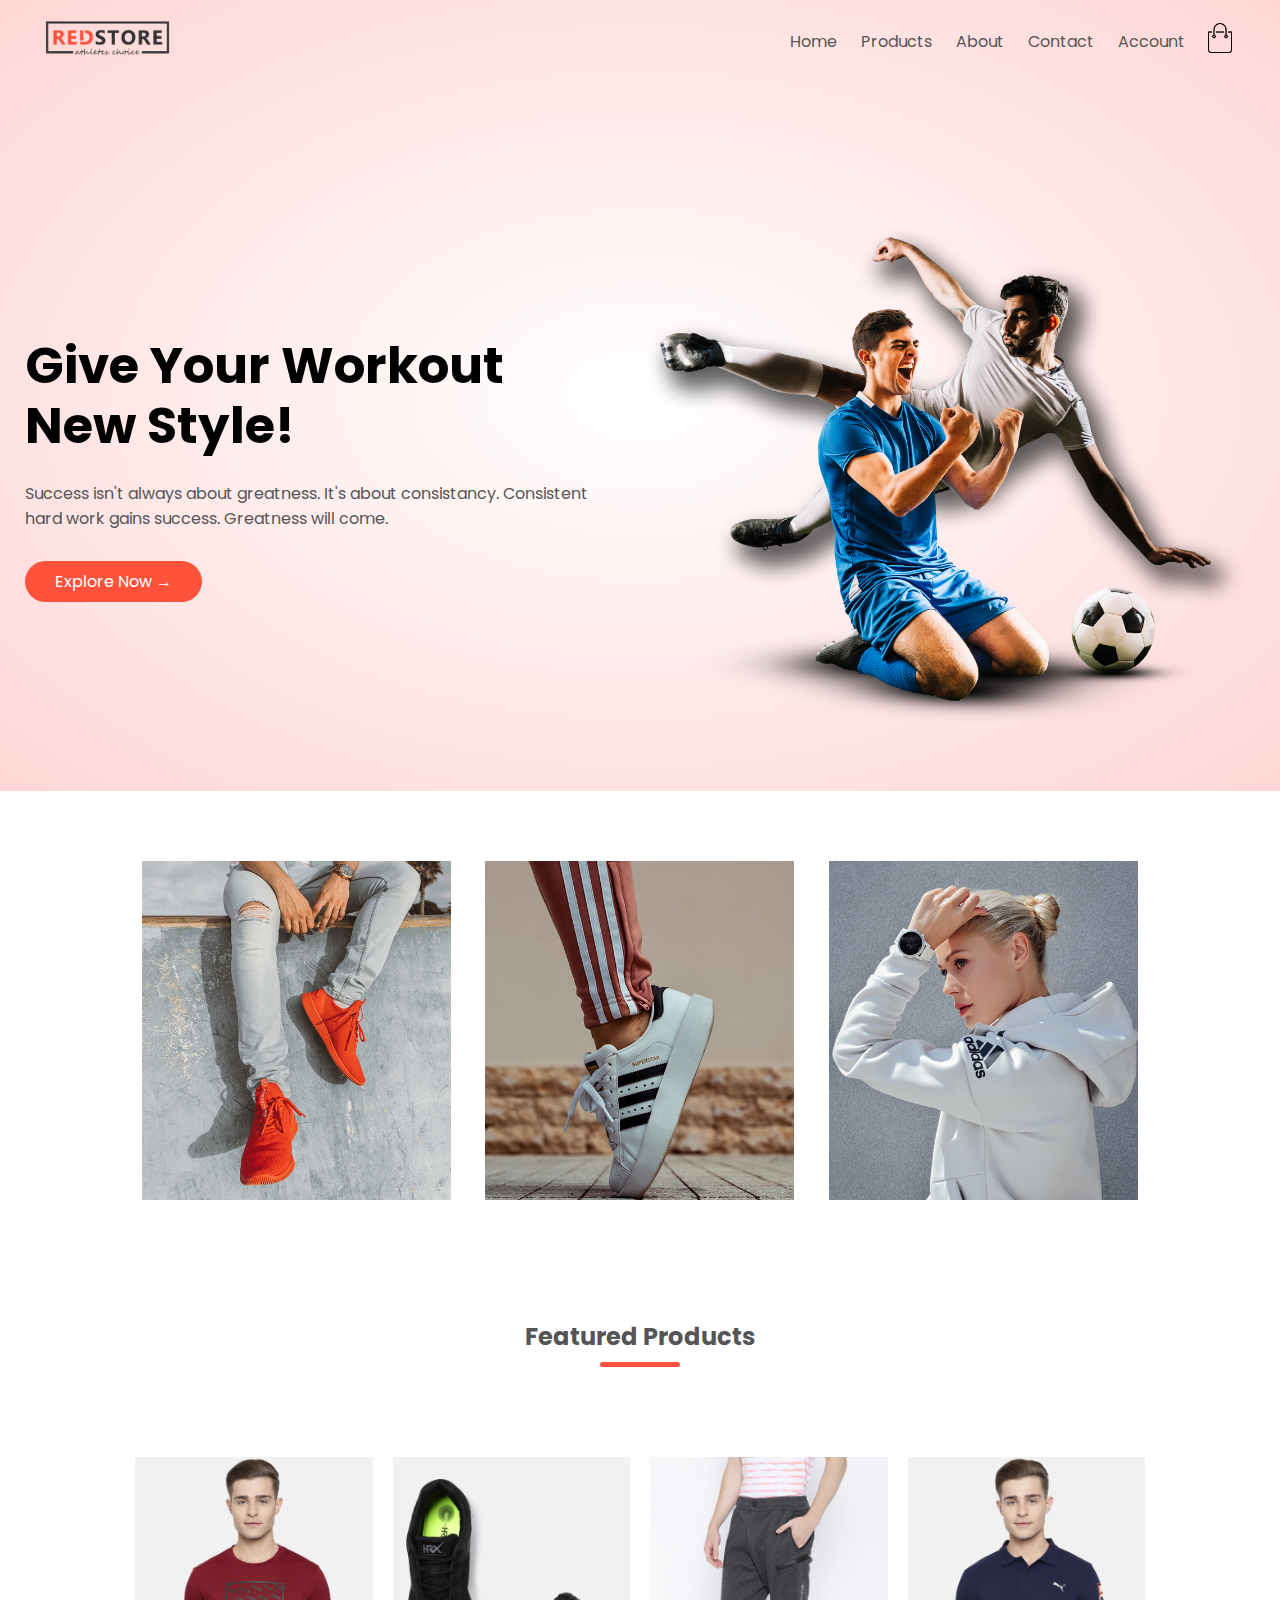
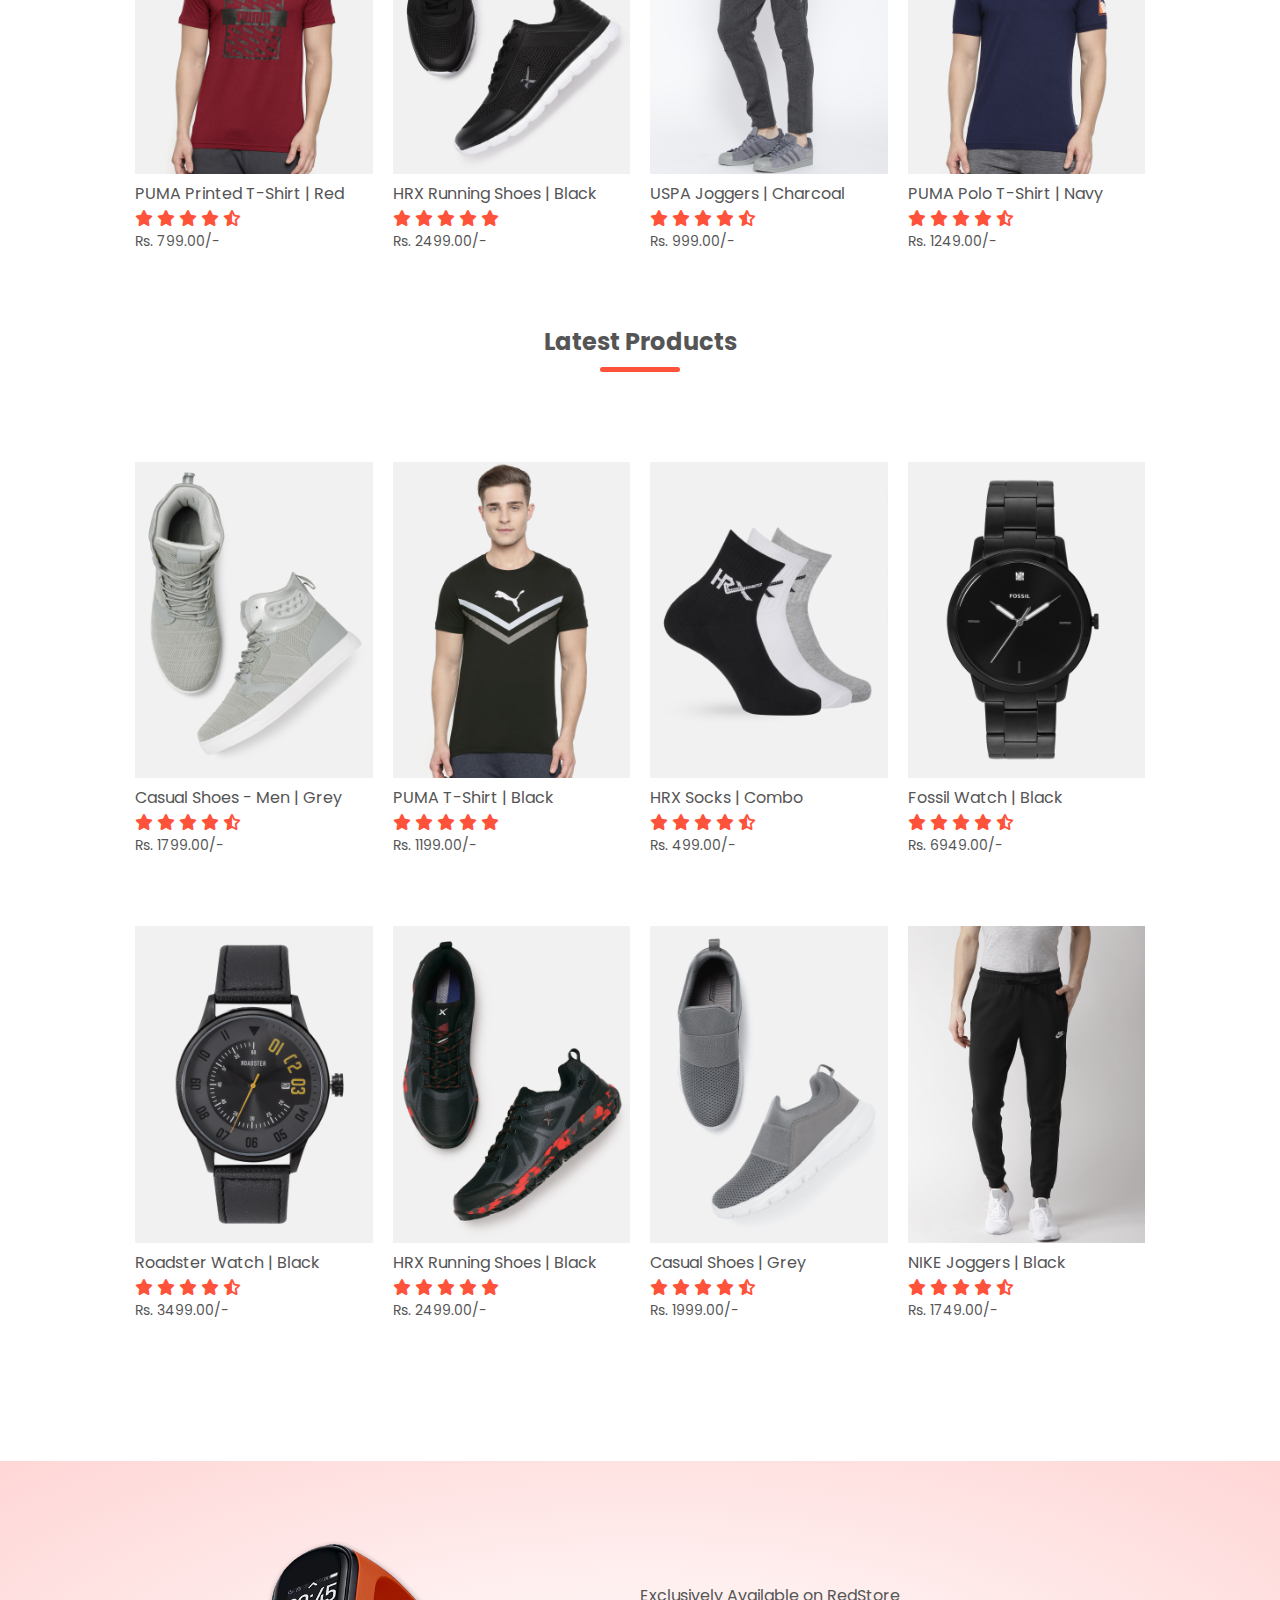
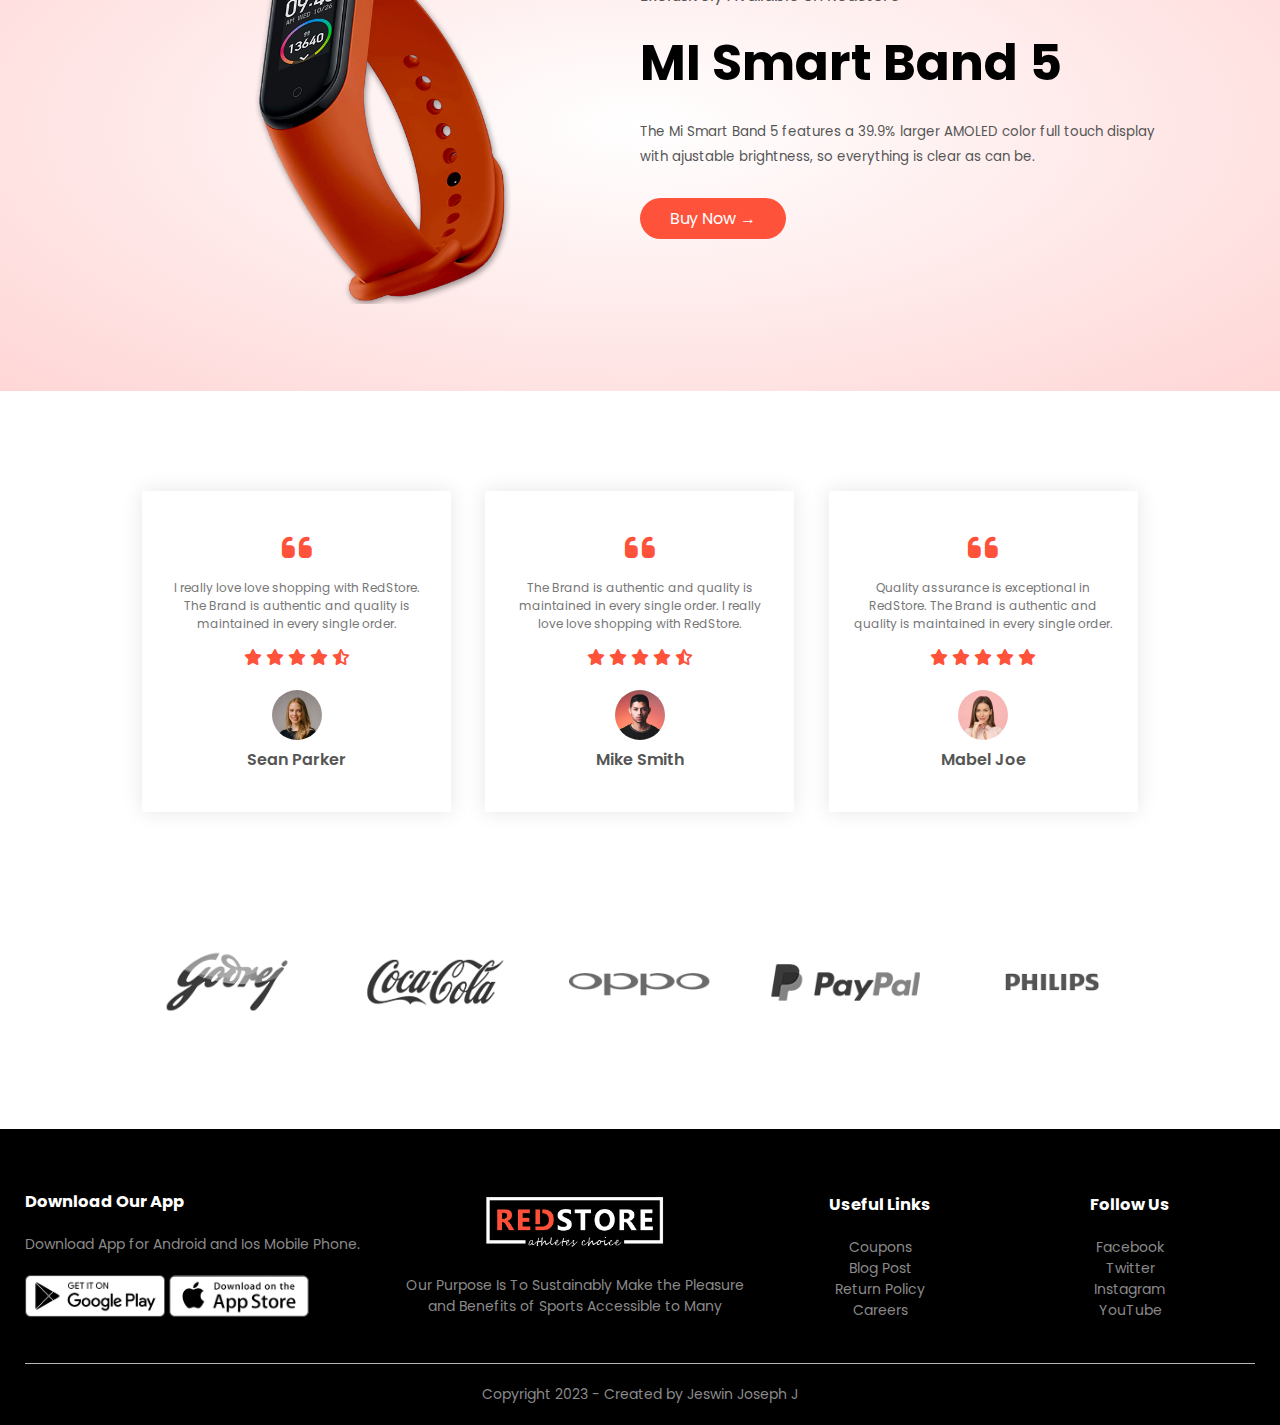
<file: Index.html>
<!DOCTYPE html>
<html>
    <Head>
        <meta charset="UTF-8">
        <meta name="viewport" content="width = device-width", initial-scale = "1.0">
        <title> RedStore | E-Commerce Website</title>
        <link rel="stylesheet" href="Style.css">
        <link rel="preconnect" href="https://fonts.googleapis.com">
        <link rel="preconnect" href="https://fonts.gstatic.com" crossorigin>
        <link href="https://fonts.googleapis.com/css2?family=Poppins:wght@300;400;500;600;700&display=swap" rel="stylesheet">
        <link rel="stylesheet" href="https://cdnjs.cloudflare.com/ajax/libs/font-awesome/6.3.0/css/all.min.css" crossorigin="anonymous">
    
    </Head>

    <body>

        <!-----Header Section----->

        <div class="header">
        <div class="container">
            <div class="navbar">
                <div class="logo">
                    <img src="images/logo.png" width="125px">
                </div>
                    <nav>
                        <ul id="MenuItems">
                            <li>
                                <a href="./Index.html">Home</a>
                            </li>
    
                            <li>
                                <a href="./Products.html">Products</a>
                            </li>
    
                            <li>
                                <a href="">About</a>
                            </li>
    
                            <li>
                                <a href="">Contact</a>
                            </li>
    
                            <li>
                                <a href="./Account.html">Account</a>
                            </li>
                        </ul>
                    </nav>

                    <a href="./Cart.html"><img src="images/cart.png" width="30px" height="30px"></a>
                    <img src="images/menu.png" class="menu-icon" onclick="menutoggle()">
            </div>

            <div class="row">
                <div class="col-2">
                    <h1>
                        Give Your Workout<br>New Style!
                    </h1>

                    <p>
                        Success isn't always about greatness.  It's about consistancy.  Consistent<br>hard work gains success.  Greatness will come.
                    </p>

                    <a href="./Products.html" class="btn">
                        Explore Now &#8594;
                    </a>
                </div>

                <div class="col-2">
                    <img src="images/image1.png">
                </div>
            </div>
        </div>
        </div>
        
        <!-----Featured Categories----->

        <div class="categories">
            <div class="small-container">
                <div class="row">
                    <div class="col-3">
                        <img src="images/category-1.jpg">
                    </div>
    
                    <div class="col-3">
                        <img src="images/category-2.jpg">
                    </div>
    
                    <div class="col-3">
                        <img src="images/category-3.jpg">
                    </div>
                </div>
            </div>
        </div>

        <!-----Featured Products----->
        <div class="small-container">
            <h2 class="title">Featured Products</h2>
            <div class="row">
                <div class="col-4">
                    <a href="./Product_Details.html"><img src="images/product-1.jpg"></a>
                    <h4>PUMA Printed T-Shirt | Red</h4>
                    <div class="rating">
                        <i class="fa fa-star"></i>
                        <i class="fa fa-star"></i>
                        <i class="fa fa-star"></i>
                        <i class="fa fa-star"></i>
                        <i class="fa fa-star-half-stroke"></i>
                    </div>
                    <p>Rs. 799.00/-</p>
                </div>

                <div class="col-4">
                    <img src="images/product-2.jpg">
                    <h4>HRX Running Shoes | Black</h4>
                    <div class="rating">
                        <i class="fa fa-star"></i>
                        <i class="fa fa-star"></i>
                        <i class="fa fa-star"></i>
                        <i class="fa fa-star"></i>
                        <i class="fa fa-star"></i>
                    </div>
                    <p>Rs. 2499.00/-</p>
                </div>

                <div class="col-4">
                    <img src="images/product-3.jpg">
                    <h4>USPA Joggers | Charcoal</h4>
                    <div class="rating">
                        <i class="fa fa-star"></i>
                        <i class="fa fa-star"></i>
                        <i class="fa fa-star"></i>
                        <i class="fa fa-star"></i>
                        <i class="fa fa-star-half-alt"></i>
                    </div>
                    <p>Rs. 999.00/-</p>
                </div>

                <div class="col-4">
                    <img src="images/product-4.jpg">
                    <h4>PUMA Polo T-Shirt | Navy</h4>
                    <div class="rating">
                        <i class="fa fa-star"></i>
                        <i class="fa fa-star"></i>
                        <i class="fa fa-star"></i>
                        <i class="fa fa-star"></i>
                        <i class="fa fa-star-half-alt"></i>
                    </div>
                    <p>Rs. 1249.00/-</p>
                </div>
            </div>

            <h2 class="title">Latest Products</h2>

            <div class="row">
                <div class="col-4">
                    <img src="images/product-5.jpg">
                    <h4> Casual Shoes - Men | Grey</h4>
                    <div class="rating">
                        <i class="fa fa-star"></i>
                        <i class="fa fa-star"></i>
                        <i class="fa fa-star"></i>
                        <i class="fa fa-star"></i>
                        <i class="fa fa-star-half-stroke"></i>
                    </div>
                    <p>Rs. 1799.00/-</p>
                </div>

                <div class="col-4">
                    <img src="images/product-6.jpg">
                    <h4>PUMA T-Shirt | Black</h4>
                    <div class="rating">
                        <i class="fa fa-star"></i>
                        <i class="fa fa-star"></i>
                        <i class="fa fa-star"></i>
                        <i class="fa fa-star"></i>
                        <i class="fa fa-star"></i>
                    </div>
                    <p>Rs. 1199.00/-</p>
                </div>

                <div class="col-4">
                    <img src="images/product-7.jpg">
                    <h4>HRX Socks | Combo</h4>
                    <div class="rating">
                        <i class="fa fa-star"></i>
                        <i class="fa fa-star"></i>
                        <i class="fa fa-star"></i>
                        <i class="fa fa-star"></i>
                        <i class="fa fa-star-half-alt"></i>
                    </div>
                    <p>Rs. 499.00/-</p>
                </div>

                <div class="col-4">
                    <img src="images/product-8.jpg">
                    <h4>Fossil Watch | Black</h4>
                    <div class="rating">
                        <i class="fa fa-star"></i>
                        <i class="fa fa-star"></i>
                        <i class="fa fa-star"></i>
                        <i class="fa fa-star"></i>
                        <i class="fa fa-star-half-alt"></i>
                    </div>
                    <p>Rs. 6949.00/-</p>
                </div>
            </div>


            <div class="row">
                <div class="col-4">
                    <img src="images/product-9.jpg">
                    <h4>Roadster Watch | Black</h4>
                    <div class="rating">
                        <i class="fa fa-star"></i>
                        <i class="fa fa-star"></i>
                        <i class="fa fa-star"></i>
                        <i class="fa fa-star"></i>
                        <i class="fa fa-star-half-stroke"></i>
                    </div>
                    <p>Rs. 3499.00/-</p>
                </div>

                <div class="col-4">
                    <img src="images/product-10.jpg">
                    <h4>HRX Running Shoes | Black</h4>
                    <div class="rating">
                        <i class="fa fa-star"></i>
                        <i class="fa fa-star"></i>
                        <i class="fa fa-star"></i>
                        <i class="fa fa-star"></i>
                        <i class="fa fa-star"></i>
                    </div>
                    <p>Rs. 2499.00/-</p>
                </div>

                <div class="col-4">
                    <img src="images/product-11.jpg">
                    <h4>Casual Shoes | Grey</h4>
                    <div class="rating">
                        <i class="fa fa-star"></i>
                        <i class="fa fa-star"></i>
                        <i class="fa fa-star"></i>
                        <i class="fa fa-star"></i>
                        <i class="fa fa-star-half-alt"></i>
                    </div>
                    <p>Rs. 1999.00/-</p>
                </div>

                <div class="col-4">
                    <img src="images/product-12.jpg">
                    <h4>NIKE Joggers | Black</h4>
                    <div class="rating">
                        <i class="fa fa-star"></i>
                        <i class="fa fa-star"></i>
                        <i class="fa fa-star"></i>
                        <i class="fa fa-star"></i>
                        <i class="fa fa-star-half-alt"></i>
                    </div>
                    <p>Rs. 1749.00/-</p>
                </div>
            </div>

        </div>

        <!---------- Offers ---------->

        <div class="offer">
            <div class="small-container">
                <div class="row">
                    <div class="col-2">
                        <img src="images/exclusive.png" class = "offer-img">
                    </div>

                    <div class="col-2">
                        <p>
                            Exclusively Available on RedStore
                        </p>
                        <h1>
                            MI Smart Band 5
                        </h1>
                        <small> 
                            The Mi Smart Band 5 features a 39.9% larger AMOLED color full touch display with ajustable brightness, so everything is clear as can be.
                        </small>
                        <a href="./Products.html" class="btn">Buy Now &#8594;</a>
                    </div>
                </div>
            </div>
        </div>

        <!----------Testimonial---------->

        <div class="testimonial">
            <div class="small-container">
                <div class="row">
                    <div class="col-3">
                        <i class="fa fa-quote-left"></i>
                        <p>
                            I really love love shopping with RedStore. The Brand is authentic and quality is maintained in every single order. 
                        </p>
                        
                        <div class="rating">
                            <i class="fa fa-star"></i>
                            <i class="fa fa-star"></i>
                            <i class="fa fa-star"></i>
                            <i class="fa fa-star"></i>
                            <i class="fa fa-star-half-alt"></i>
                        </div>
                        <img src="images/user-1.png">
                        <h3>Sean Parker</h3>
                    </div>


                    <div class="col-3">
                        <i class="fa fa-quote-left"></i>
                        <p>
                            The Brand is authentic and quality is maintained in every single order. I really love love shopping with RedStore.
                        </p>
                        
                        <div class="rating">
                            <i class="fa fa-star"></i>
                            <i class="fa fa-star"></i>
                            <i class="fa fa-star"></i>
                            <i class="fa fa-star"></i>
                            <i class="fa fa-star-half-alt"></i>
                        </div>
                        <img src="images/user-2.png">
                        <h3>Mike Smith</h3>
                    </div>


                    <div class="col-3">
                        <i class="fa fa-quote-left"></i>
                        <p>
                            Quality assurance is exceptional in RedStore. The Brand is authentic and quality is maintained in every single order. 
                        </p>
                    
                        <div class="rating">
                            <i class="fa fa-star"></i>
                            <i class="fa fa-star"></i>
                            <i class="fa fa-star"></i>
                            <i class="fa fa-star"></i>
                            <i class="fa fa-star"></i>
                        </div>
                        <img src="images/user-3.png">
                        <h3>Mabel Joe</h3>
                    </div>

                </div>
            </div>
        </div>

        <!---------- Brands ---------->
        <div class="brands">
            <div class="small-container">
                <div class="row">
                    <div class="col-5">
                        <img src="images/logo-godrej.png">
                    </div>

                    <div class="col-5">
                        <img src="images/logo-coca-cola.png">
                    </div>

                    <div class="col-5">
                        <img src="images/logo-oppo.png">
                    </div>

                    <div class="col-5">
                        <img src="images/logo-paypal.png">
                    </div>

                    <div class="col-5">
                        <img src="images/logo-philips.png">
                    </div>
                </div>
            </div>
        </div>

        <!-- Footer -->

        <div class="footer">
            <div class="container">
                <div class="row">
                    <div class="footer-col-1">
                        <h3>Download Our App</h3>
                        <p>Download App for Android and Ios Mobile Phone.</p>
                        <div class="app-logo">
                            <img src="images/play-store.png">
                            <img src="images/app-store.png">
                        </div>
                    </div>

                    <div class="footer-col-2">
                        <img src="images/logo-white.png">
                        <p>Our Purpose Is To Sustainably Make the Pleasure and Benefits of Sports Accessible to Many</p>
                    </div>

                    <div class="footer-col-3">
                        <h3>Useful Links</h3>
                        <ul>
                            <li>Coupons</li>
                            <li>Blog Post</li>
                            <li>Return Policy</li>
                            <li>Careers</li>
                        </ul>
                    </div>

                    <div class="footer-col-4">
                        <h3>Follow Us</h3>
                        <ul>
                            <li>Facebook</li>
                            <li>Twitter</li>
                            <li>Instagram</li>
                            <li>YouTube</li>
                        </ul>
                    </div>
                </div>
                <hr>
                <p class="copyright">Copyright 2023 - Created by Jeswin Joseph J</p>
            </div>
        </div>

        <!-------- JS For Toggle Menu -------->

        <script>
            var MenuItems = document.getElementById("MenuItems")

            MenuItems.style.maxHeight = "0px";

            function menutoggle(){
                if(MenuItems.style.maxHeight == "0px")
                    {
                        MenuItems.style.maxHeight = "200px";
                    }
                else
                    {
                        MenuItems.style.maxHeight = "0px";
                    }

            }
        </script>

    </body>
</html>
</file>
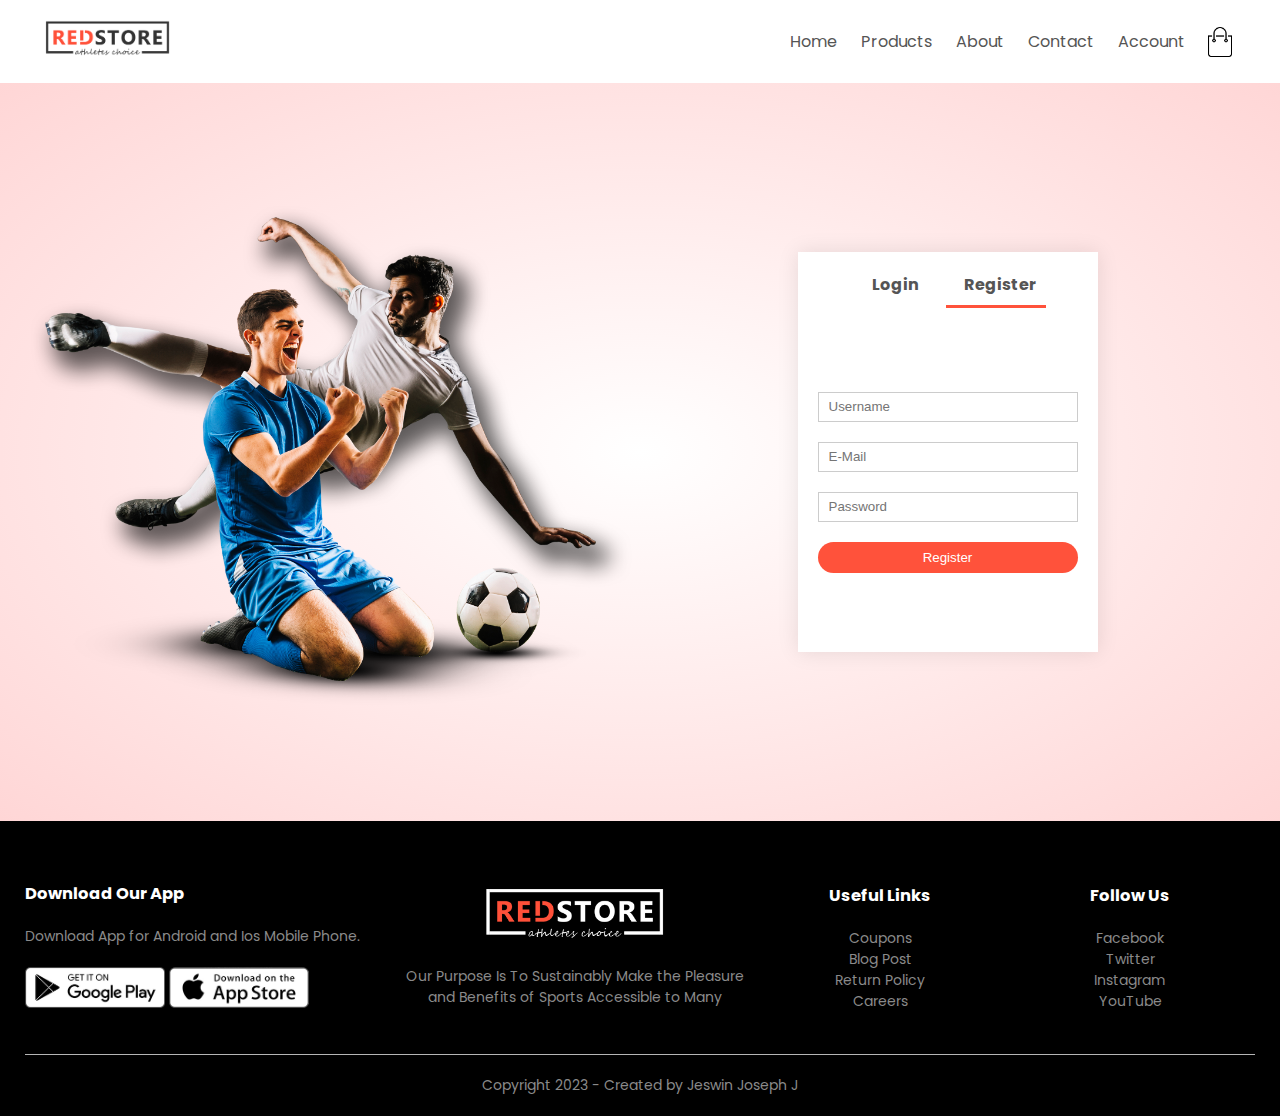
<file: Account.html>
<!DOCTYPE html>
<html>
    <Head>
        <meta charset="UTF-8">
        <meta name="viewport" content="width = device-width", initial-scale = "1.0">
        <title> All Products | RedStore</title>
        <link rel="stylesheet" href="Style.css">
        <link rel="preconnect" href="https://fonts.googleapis.com">
        <link rel="preconnect" href="https://fonts.gstatic.com" crossorigin>
        <link href="https://fonts.googleapis.com/css2?family=Poppins:wght@300;400;500;600;700&display=swap" rel="stylesheet">
        <link rel="stylesheet" href="https://cdnjs.cloudflare.com/ajax/libs/font-awesome/6.3.0/css/all.min.css" crossorigin="anonymous">
    
    </Head>

    <body>

        <!-----Header Section----->

        <div class="container">
            <div class="navbar">
                <div class="logo">
                    <img src="images/logo.png" width="125px">
                </div>
                    <nav>
                        <ul id="MenuItems">
                            <li>
                                <a href="./Index.html">Home</a>
                            </li>
    
                            <li>
                                <a href="./Products.html">Products</a>
                            </li>
    
                            <li>
                                <a href="">About</a>
                            </li>
    
                            <li>
                                <a href="">Contact</a>
                            </li>
    
                            <li>
                                <a href="./Account.html">Account</a>
                            </li>
                        </ul>
                    </nav>

                    <img src="images/cart.png" width="30px" height="30px">
                    <img src="images/menu.png" class="menu-icon" onclick="menutoggle()">
            </div>
        </div>

        <!-- Account Page -->

        <div class="account-page">
            <div class="container">
                <div class="row">
                    <div class="col-2">
                        <img src="images/image1.png" width="100%">
                    </div>
                    <div class="col-2">
                        <div class="form-container">
                            <div class="form-btn">
                                <span onclick="login()">Login</span>
                                <span onclick="register()">Register</span>
                                <hr id="Indicator">
                            </div>

                            <form id="LoginForm">
                                <input type="text" placeholder="Username">
                                <input type="password" placeholder="Password">
                                <button type="submit" class="btn">Login</button>
                                <a href="">Forgot password</a>
                            </form>

                            <form id="RegForm">
                                <input type="text" placeholder="Username">
                                <input type="emai" placeholder="E-Mail">
                                <input type="password" placeholder="Password">
                                <button type="submit" class="btn">Register</button>
                            </form>
                        </div>
                    </div>
                </div>
            </div>
        </div>

        <!-- Footer -->

        <div class="footer">
            <div class="container">
                <div class="row">
                    <div class="footer-col-1">
                        <h3>Download Our App</h3>
                        <p>Download App for Android and Ios Mobile Phone.</p>
                        <div class="app-logo">
                            <img src="images/play-store.png">
                            <img src="images/app-store.png">
                        </div>
                    </div>

                    <div class="footer-col-2">
                        <img src="images/logo-white.png">
                        <p>Our Purpose Is To Sustainably Make the Pleasure and Benefits of Sports Accessible to Many</p>
                    </div>

                    <div class="footer-col-3">
                        <h3>Useful Links</h3>
                        <ul>
                            <li>Coupons</li>
                            <li>Blog Post</li>
                            <li>Return Policy</li>
                            <li>Careers</li>
                        </ul>
                    </div>

                    <div class="footer-col-4">
                        <h3>Follow Us</h3>
                        <ul>
                            <li>Facebook</li>
                            <li>Twitter</li>
                            <li>Instagram</li>
                            <li>YouTube</li>
                        </ul>
                    </div>
                </div>
                <hr>
                <p class="copyright">Copyright 2023 - Created by Jeswin Joseph J</p>
            </div>
        </div>

        <!-------- JS For Toggle Menu -------->

        <script>
            var MenuItems = document.getElementById("MenuItems")

            MenuItems.style.maxHeight = "0px";

            function menutoggle(){
                if(MenuItems.style.maxHeight == "0px")
                    {
                        MenuItems.style.maxHeight = "200px";
                    }
                else
                    {
                        MenuItems.style.maxHeight = "0px";
                    }

            }
        </script>

        <!----------- JS for Toggle Form ---------->

        <script>
            var LoginForm = document.getElementById("LoginForm")
            var RegForm = document.getElementById("RegForm")
            var Indicator = document.getElementById("Indicator")

            function register(){
                RegForm.style.transform = "translateX(0px)";
                LoginForm.style.transform = "translateX(0px)";
                Indicator.style.transform = "translateX(100px)";
            }

            function login(){
                RegForm.style.transform = "translateX(300px)";
                LoginForm.style.transform = "translateX(300px)";
                Indicator.style.transform = "translateX(0px)";
            }
        </script>

    </body>
</html>
</file>
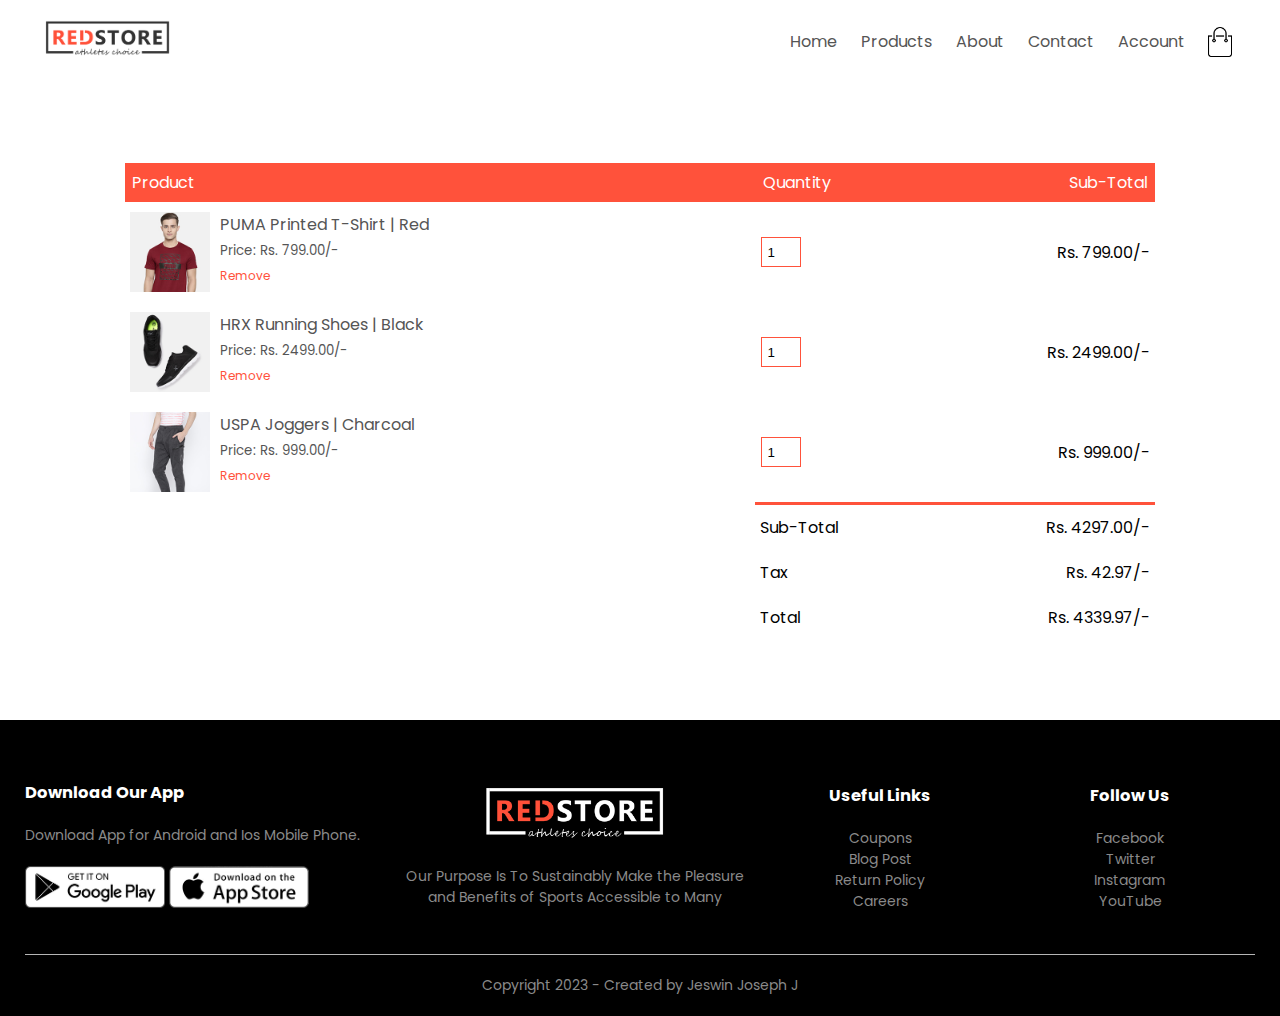
<file: Cart.html>
<!DOCTYPE html>
<html>
    <Head>
        <meta charset="UTF-8">
        <meta name="viewport" content="width = device-width", initial-scale = "1.0">
        <title> All Products | RedStore</title>
        <link rel="stylesheet" href="Style.css">
        <link rel="preconnect" href="https://fonts.googleapis.com">
        <link rel="preconnect" href="https://fonts.gstatic.com" crossorigin>
        <link href="https://fonts.googleapis.com/css2?family=Poppins:wght@300;400;500;600;700&display=swap" rel="stylesheet">
        <link rel="stylesheet" href="https://cdnjs.cloudflare.com/ajax/libs/font-awesome/6.3.0/css/all.min.css" crossorigin="anonymous">
    
    </Head>

    <body>

        <!-----Header Section----->

        <div class="container">
            <div class="navbar">
                <div class="logo">
                    <img src="images/logo.png" width="125px">
                </div>
                    <nav>
                        <ul id="MenuItems">
                            <li>
                                <a href="./Index.html">Home</a>
                            </li>
    
                            <li>
                                <a href="./Products.html">Products</a>
                            </li>
    
                            <li>
                                <a href="">About</a>
                            </li>
    
                            <li>
                                <a href="">Contact</a>
                            </li>
    
                            <li>
                                <a href="./Account.html">Account</a>
                            </li>
                        </ul>
                    </nav>

                    <img src="images/cart.png" width="30px" height="30px">
                    <img src="images/menu.png" class="menu-icon" onclick="menutoggle()">
            </div>
        </div>

        <!-- Cart Items Details -->

        <div class="small-container cart-page">
            <table>
                <tr>
                    <th>Product</th>
                    <th>Quantity</th>
                    <th>Sub-Total</th>
                </tr>

                <tr>
                    <td>
                        <div class="cart-info">
                                <img src="images/buy-1.jpg">
                            <div>
                                <p>PUMA Printed T-Shirt | Red</p>
                                <small>Price: Rs. 799.00/-</small>
                                <br>
                                <a href="">Remove</a>
                            </div>
                        </div>
                    </td>
                    <td><input type="number" value="1"></td>
                    <td>Rs. 799.00/-</td>
                </tr>

                <tr>
                    <td>
                        <div class="cart-info">
                            <img src="images/buy-2.jpg">
                            <div>
                                <p>HRX Running Shoes | Black</p>
                                <small>Price: Rs. 2499.00/-</small>
                                <br>
                                <a href="">Remove</a>
                            </div>
                        </div>
                    </td>
                    <td><input type="number" value="1"></td>
                    <td>Rs. 2499.00/-</td>
                </tr>

                <tr>
                    <td>
                        <div class="cart-info">
                            <img src="images/buy-3.jpg">
                            <div>
                                <p>USPA Joggers | Charcoal</p>
                                <small>Price: Rs. 999.00/-</small>
                                <br>
                                <a href="">Remove</a>
                            </div>
                        </div>
                    </td>
                    <td><input type="number" value="1"></td>
                    <td>Rs. 999.00/-</td>
                </tr>
            </table>

            <div class="total-price">
                <table>
                    <tr>
                        <td>Sub-Total</td>
                        <td>Rs. 4297.00/-</td>
                    </tr>
                    <tr>
                        <td>Tax</td>
                        <td>Rs. 42.97/-</td>
                    </tr>
                    <tr>
                        <td>Total</td>
                        <td>Rs. 4339.97/-</td>
                    </tr>
                    
                </table>
            </div>
        </div>

        <!-- Footer -->

        <div class="footer">
            <div class="container">
                <div class="row">
                    <div class="footer-col-1">
                        <h3>Download Our App</h3>
                        <p>Download App for Android and Ios Mobile Phone.</p>
                        <div class="app-logo">
                            <img src="images/play-store.png">
                            <img src="images/app-store.png">
                        </div>
                    </div>

                    <div class="footer-col-2">
                        <img src="images/logo-white.png">
                        <p>Our Purpose Is To Sustainably Make the Pleasure and Benefits of Sports Accessible to Many</p>
                    </div>

                    <div class="footer-col-3">
                        <h3>Useful Links</h3>
                        <ul>
                            <li>Coupons</li>
                            <li>Blog Post</li>
                            <li>Return Policy</li>
                            <li>Careers</li>
                        </ul>
                    </div>

                    <div class="footer-col-4">
                        <h3>Follow Us</h3>
                        <ul>
                            <li>Facebook</li>
                            <li>Twitter</li>
                            <li>Instagram</li>
                            <li>YouTube</li>
                        </ul>
                    </div>
                </div>
                <hr>
                <p class="copyright">Copyright 2023 - Created by Jeswin Joseph J</p>
            </div>
        </div>

        <!-------- JS For Toggle Menu -------->

        <script>
            var MenuItems = document.getElementById("MenuItems")

            MenuItems.style.maxHeight = "0px";

            function menutoggle(){
                if(MenuItems.style.maxHeight == "0px")
                    {
                        MenuItems.style.maxHeight = "200px";
                    }
                else
                    {
                        MenuItems.style.maxHeight = "0px";
                    }

            }
        </script>


    </body>
</html>
</file>
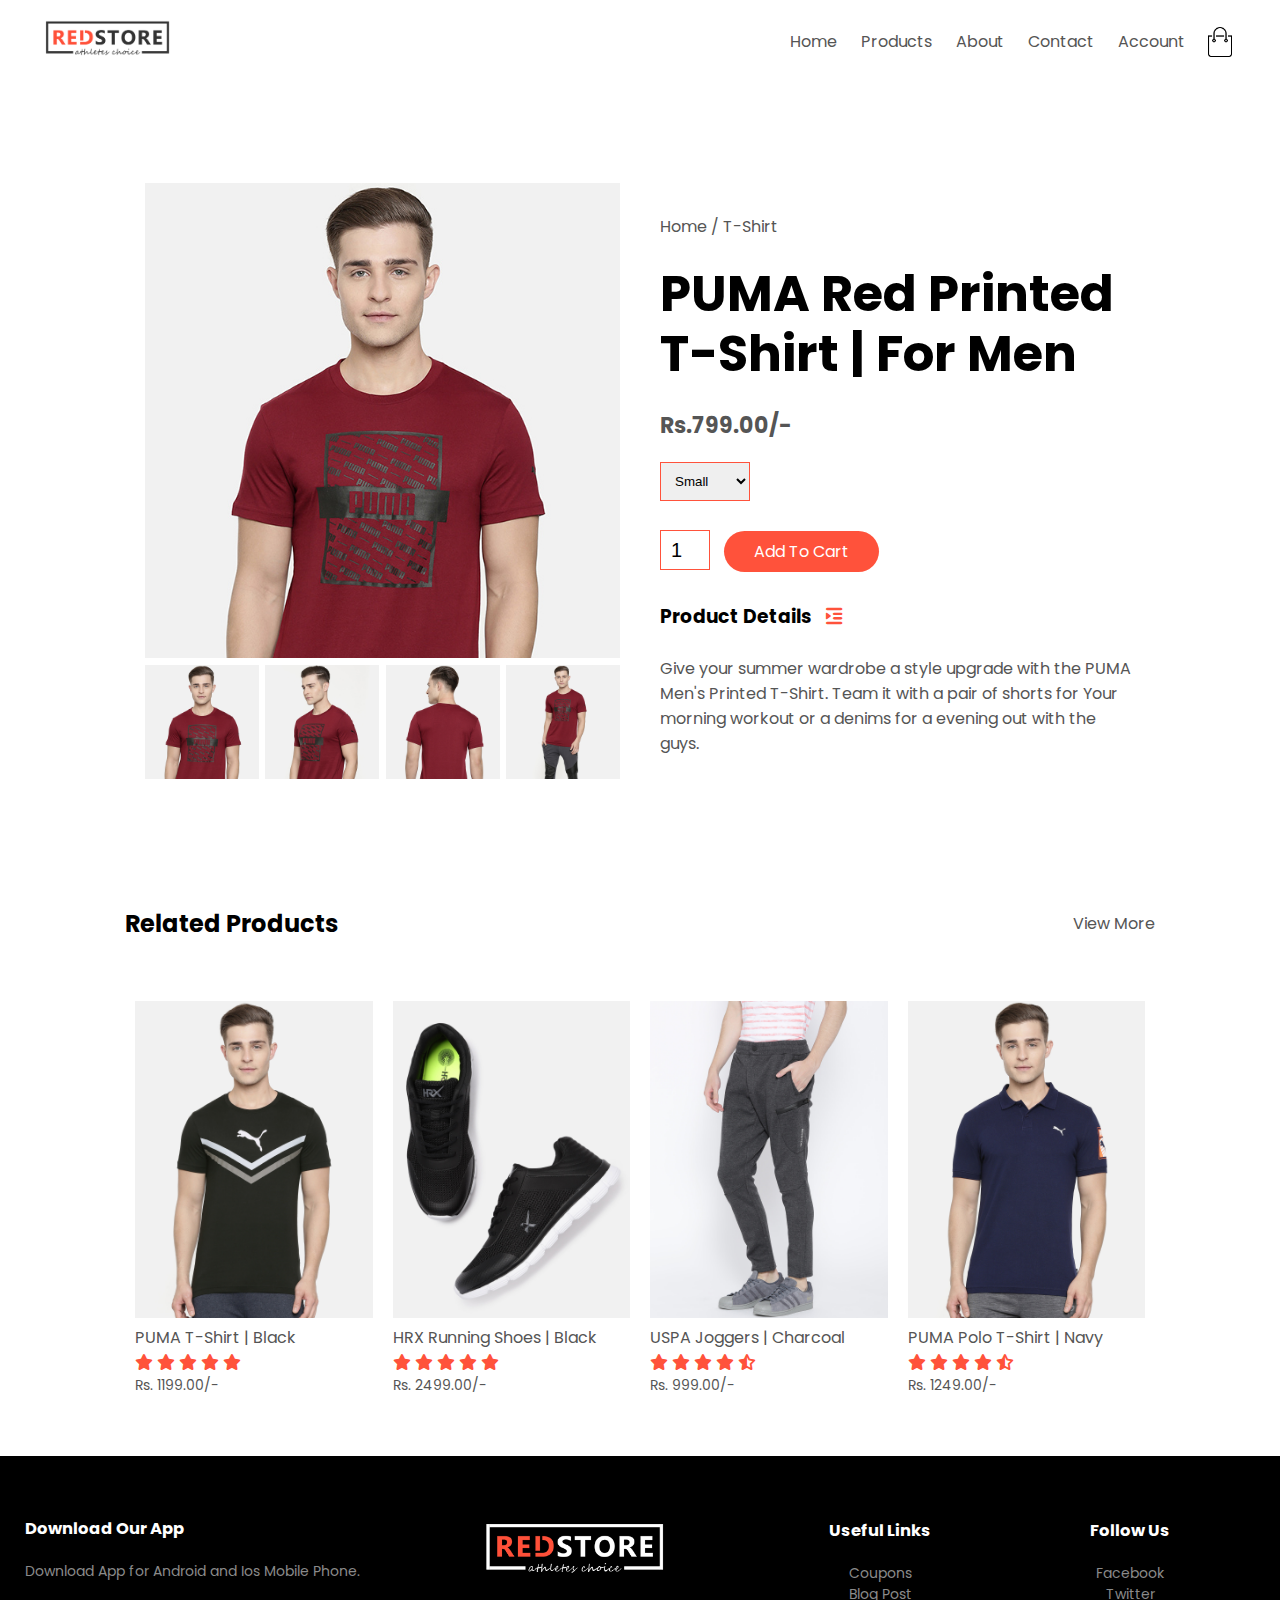
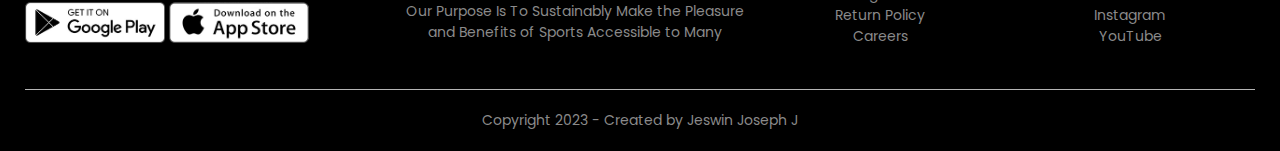
<file: Product_Details.html>
<!DOCTYPE html>
<html>
    <Head>
        <meta charset="UTF-8">
        <meta name="viewport" content="width = device-width", initial-scale = "1.0">
        <title> All Products | RedStore</title>
        <link rel="stylesheet" href="Style.css">
        <link rel="preconnect" href="https://fonts.googleapis.com">
        <link rel="preconnect" href="https://fonts.gstatic.com" crossorigin>
        <link href="https://fonts.googleapis.com/css2?family=Poppins:wght@300;400;500;600;700&display=swap" rel="stylesheet">
        <link rel="stylesheet" href="https://cdnjs.cloudflare.com/ajax/libs/font-awesome/6.3.0/css/all.min.css" crossorigin="anonymous">
    
    </Head>

    <body>

        <!-----Header Section----->

        <div class="container">
            <div class="navbar">
                <div class="logo">
                    <img src="images/logo.png" width="125px">
                </div>
                    <nav>
                        <ul id="MenuItems">
                            <li>
                                <a href="./Index.html">Home</a>
                            </li>
    
                            <li>
                                <a href="./Products.html">Products</a>
                            </li>
    
                            <li>
                                <a href="">About</a>
                            </li>
    
                            <li>
                                <a href="">Contact</a>
                            </li>
    
                            <li>
                                <a href="./Account.html">Account</a>
                            </li>
                        </ul>
                    </nav>

                    <img src="images/cart.png" width="30px" height="30px">
                    <img src="images/menu.png" class="menu-icon" onclick="menutoggle()">
            </div>
        </div>

        <!-- ----- Single Product Details ----- -->

        <div class="small-container single-product">
            <div class="row">
                <div class="col-2">
                    <img src="images/gallery-1.jpg" width="100%" id="ProductImg">

                    <div class="small-img-row">
                        <div class="small-img-col">
                            <img src="images/gallery-1.jpg" width="100%" class="small-img">
                        </div>

                        <div class="small-img-col">
                            <img src="images/gallery-2.jpg" width="100%" class="small-img">
                        </div>

                        <div class="small-img-col">
                            <img src="images/gallery-3.jpg" width="100%" class="small-img">
                        </div>

                        <div class="small-img-col">
                            <img src="images/gallery-4.jpg" width="100%" class="small-img">
                        </div>
                    </div>
                </div>
                <div class="col-2">
                    <p>Home / T-Shirt</p>
                    <h1>PUMA Red Printed T-Shirt | For Men</h1>
                    <h4>Rs.799.00/-</h4>
                    <select>
                        <option>Small</option>
                        <option>Medium</option>
                        <option>Large</option>
                        <option>XL</option>
                        <option>XXL</option>
                    </select>
                    <input type="number" value="1">
                    <a href="./Cart.html" class="btn">Add To Cart</a>
                    <h3>Product Details <i class="fa fa-indent"></i></h3>
                    <br>
                    <p>Give your summer wardrobe a style upgrade with the PUMA Men's Printed T-Shirt.  Team it with a pair of shorts for Your morning workout or a denims for a evening out with the guys.</p>
                </div>
            </div>
        </div>

        <!----- Title ------->

        <div class="small-container">
            <div class="row row-2">
                <h2>Related Products</h2>
                <p>View More</p>
            </div>
        </div>



        <!----- Products ------->

        <div class="small-container">
            
            <div class="row">
                <div class="col-4">
                    <img src="images/product-6.jpg">
                    <h4>PUMA T-Shirt | Black</h4>
                    <div class="rating">
                        <i class="fa fa-star"></i>
                        <i class="fa fa-star"></i>
                        <i class="fa fa-star"></i>
                        <i class="fa fa-star"></i>
                        <i class="fa fa-star"></i>
                    </div>
                    <p>Rs. 1199.00/-</p>
                </div>

                <div class="col-4">
                    <img src="images/product-2.jpg">
                    <h4>HRX Running Shoes | Black</h4>
                    <div class="rating">
                        <i class="fa fa-star"></i>
                        <i class="fa fa-star"></i>
                        <i class="fa fa-star"></i>
                        <i class="fa fa-star"></i>
                        <i class="fa fa-star"></i>
                    </div>
                    <p>Rs. 2499.00/-</p>
                </div>

                <div class="col-4">
                    <img src="images/product-3.jpg">
                    <h4>USPA Joggers | Charcoal</h4>
                    <div class="rating">
                        <i class="fa fa-star"></i>
                        <i class="fa fa-star"></i>
                        <i class="fa fa-star"></i>
                        <i class="fa fa-star"></i>
                        <i class="fa fa-star-half-alt"></i>
                    </div>
                    <p>Rs. 999.00/-</p>
                </div>

                <div class="col-4">
                    <img src="images/product-4.jpg">
                    <h4>PUMA Polo T-Shirt | Navy</h4>
                    <div class="rating">
                        <i class="fa fa-star"></i>
                        <i class="fa fa-star"></i>
                        <i class="fa fa-star"></i>
                        <i class="fa fa-star"></i>
                        <i class="fa fa-star-half-alt"></i>
                    </div>
                    <p>Rs. 1249.00/-</p>
                </div>
            </div>
        </div>


        <!-- Footer -->

        <div class="footer">
            <div class="container">
                <div class="row">
                    <div class="footer-col-1">
                        <h3>Download Our App</h3>
                        <p>Download App for Android and Ios Mobile Phone.</p>
                        <div class="app-logo">
                            <img src="images/play-store.png">
                            <img src="images/app-store.png">
                        </div>
                    </div>

                    <div class="footer-col-2">
                        <img src="images/logo-white.png">
                        <p>Our Purpose Is To Sustainably Make the Pleasure and Benefits of Sports Accessible to Many</p>
                    </div>

                    <div class="footer-col-3">
                        <h3>Useful Links</h3>
                        <ul>
                            <li>Coupons</li>
                            <li>Blog Post</li>
                            <li>Return Policy</li>
                            <li>Careers</li>
                        </ul>
                    </div>

                    <div class="footer-col-4">
                        <h3>Follow Us</h3>
                        <ul>
                            <li>Facebook</li>
                            <li>Twitter</li>
                            <li>Instagram</li>
                            <li>YouTube</li>
                        </ul>
                    </div>
                </div>
                <hr>
                <p class="copyright">Copyright 2023 - Created by Jeswin Joseph J</p>
            </div>
        </div>

        <!-------- JS For Toggle Menu -------->

        <script>
            var MenuItems = document.getElementById("MenuItems")

            MenuItems.style.maxHeight = "0px";

            function menutoggle(){
                if(MenuItems.style.maxHeight == "0px")
                    {
                        MenuItems.style.maxHeight = "200px";
                    }
                else
                    {
                        MenuItems.style.maxHeight = "0px";
                    }

            }
        </script>

        <!------- JS for Product Gallery ------->

        <script>
            var ProductImg = document.getElementById("ProductImg")
            var SmallImg = document.getElementsByClassName("small-img")

            SmallImg[0].onclick = function(){
                ProductImg.src = SmallImg[0].src;
            }
            SmallImg[1].onclick = function(){
                ProductImg.src = SmallImg[1].src;
            }
            SmallImg[2].onclick = function(){
                ProductImg.src = SmallImg[2].src;
            }
            SmallImg[3].onclick = function(){
                ProductImg.src = SmallImg[3].src;
            }
        </script>

    </body>
</html>
</file>
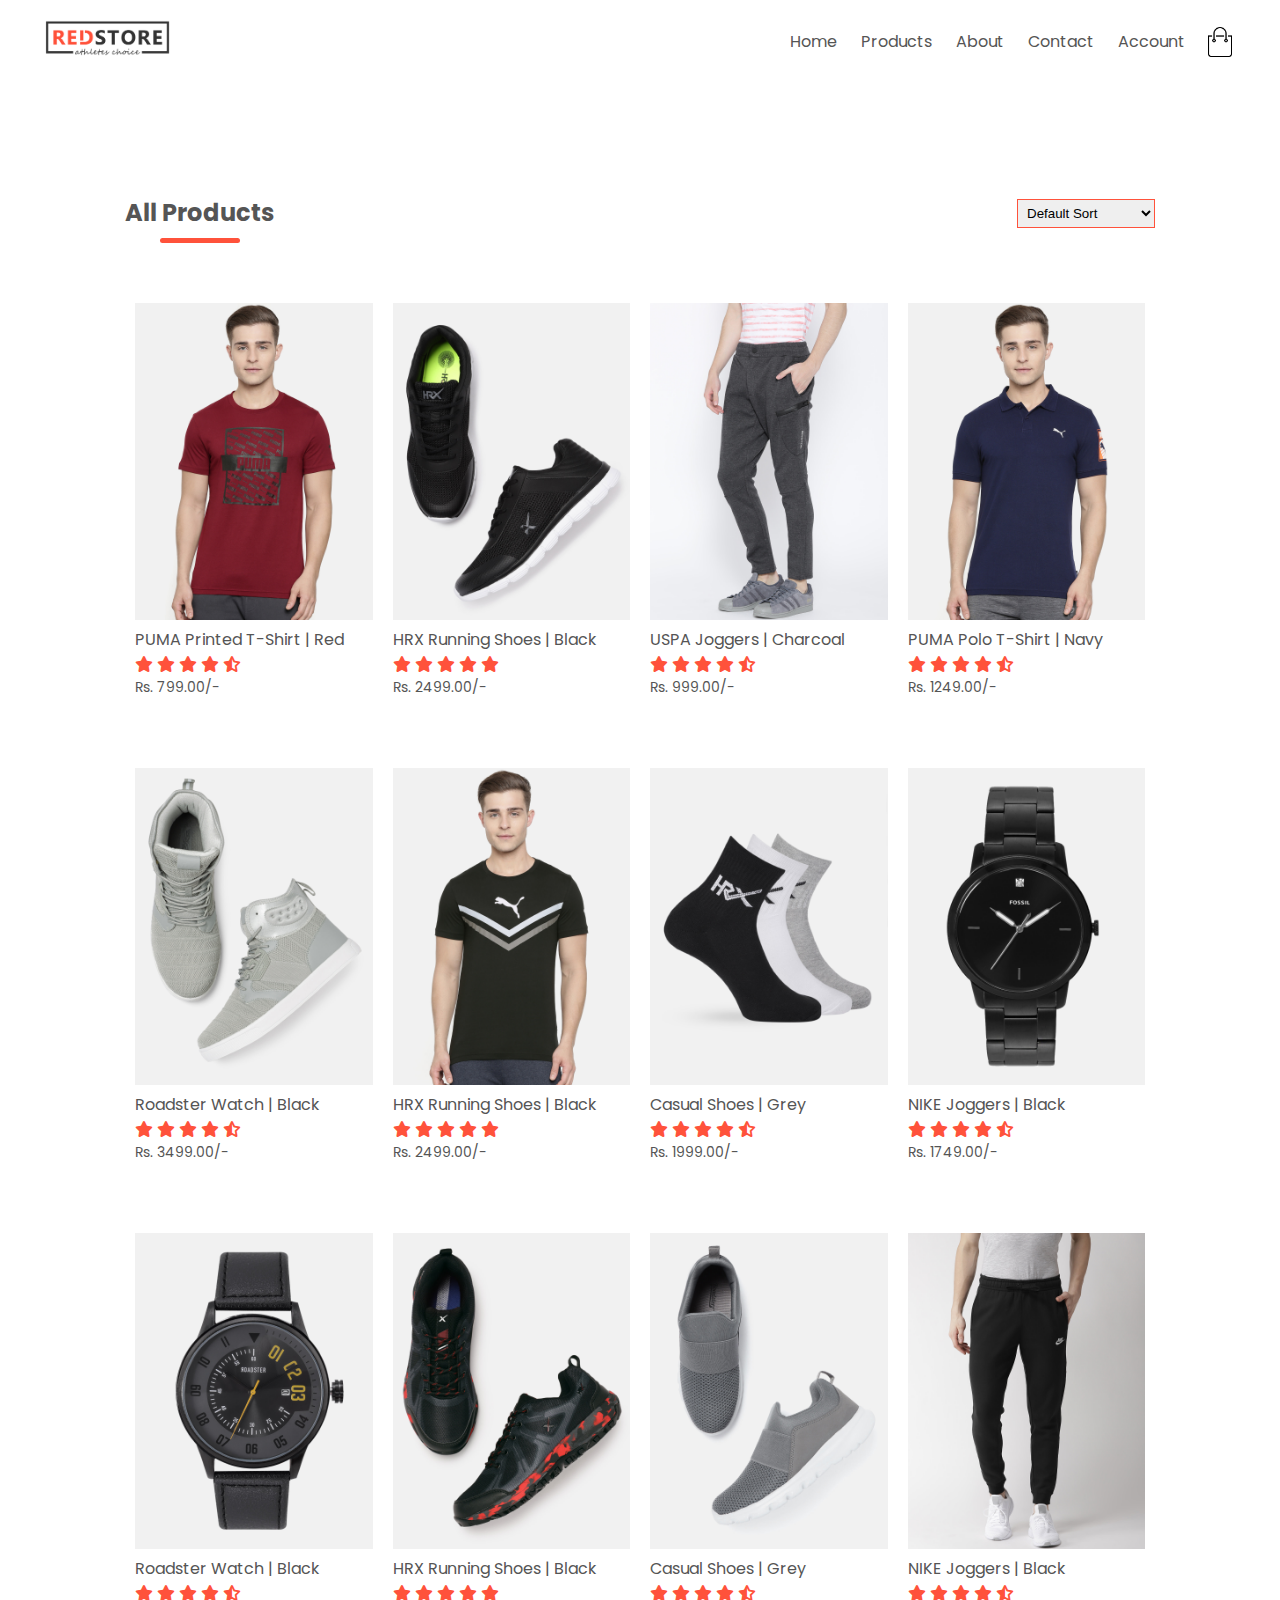
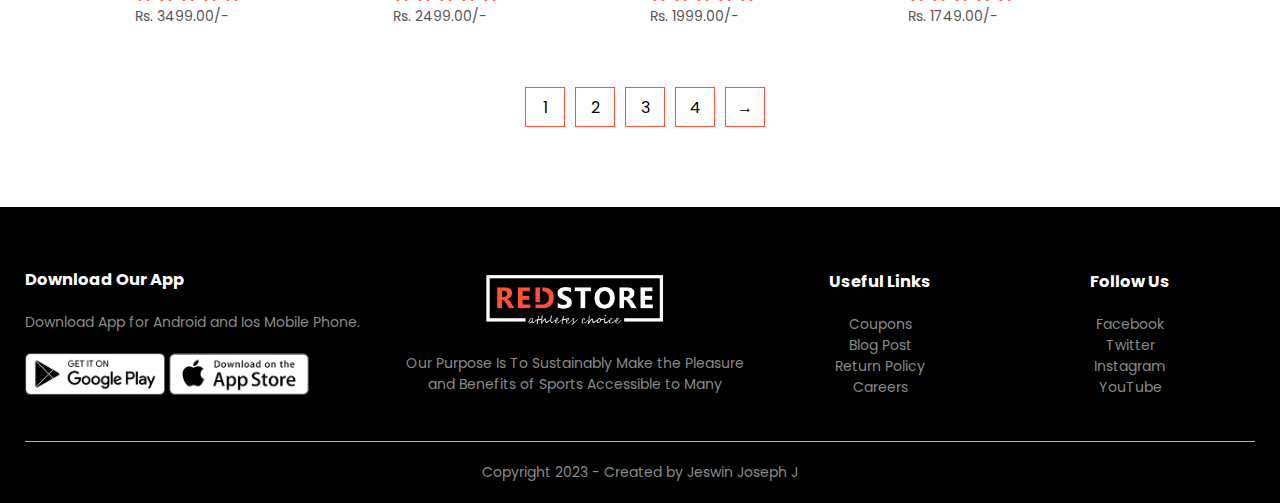
<file: Products.html>
<!DOCTYPE html>
<html>
    <Head>
        <meta charset="UTF-8">
        <meta name="viewport" content="width = device-width", initial-scale = "1.0">
        <title> All Products | RedStore</title>
        <link rel="stylesheet" href="Style.css">
        <link rel="preconnect" href="https://fonts.googleapis.com">
        <link rel="preconnect" href="https://fonts.gstatic.com" crossorigin>
        <link href="https://fonts.googleapis.com/css2?family=Poppins:wght@300;400;500;600;700&display=swap" rel="stylesheet">
        <link rel="stylesheet" href="https://cdnjs.cloudflare.com/ajax/libs/font-awesome/6.3.0/css/all.min.css" crossorigin="anonymous">
    
    </Head>

    <body>

        <!-----Header Section----->

        <div class="container">
            <div class="navbar">
                <div class="logo">
                    <img src="images/logo.png" width="125px">
                </div>
                    <nav>
                        <ul id="MenuItems">
                            <li>
                                <a href="./Index.html">Home</a>
                            </li>
    
                            <li>
                                <a href="./Products.html">Products</a>
                            </li>
    
                            <li>
                                <a href="">About</a>
                            </li>
    
                            <li>
                                <a href="">Contact</a>
                            </li>
    
                            <li>
                                <a href="./Account.html">Account</a>
                            </li>
                        </ul>
                    </nav>

                    <img src="images/cart.png" width="30px" height="30px">
                    <img src="images/menu.png" class="menu-icon" onclick="menutoggle()">
            </div>
        </div>


        <div class="small-container">
            <div class="row row-2">
                <h2 class="side-title">All Products</h2>
                <select>
                    <option>Default Sort</option>
                    <option>Sort by Price</option>
                    <option>Sort by Popularity</option>
                    <option>Sort by Ratings</option>
                    <option>Sort by Sale</option>
                </select>
            </div>

            <div class="row">
                <div class="col-4">
                    <a href="./Product_Details.html"><img src="images/product-1.jpg"></a>
                    <h4>PUMA Printed T-Shirt | Red</h4>
                    <div class="rating">
                        <i class="fa fa-star"></i>
                        <i class="fa fa-star"></i>
                        <i class="fa fa-star"></i>
                        <i class="fa fa-star"></i>
                        <i class="fa fa-star-half-stroke"></i>
                    </div>
                    <p>Rs. 799.00/-</p>
                </div>

                <div class="col-4">
                    <img src="images/product-2.jpg">
                    <h4>HRX Running Shoes | Black</h4>
                    <div class="rating">
                        <i class="fa fa-star"></i>
                        <i class="fa fa-star"></i>
                        <i class="fa fa-star"></i>
                        <i class="fa fa-star"></i>
                        <i class="fa fa-star"></i>
                    </div>
                    <p>Rs. 2499.00/-</p>
                </div>

                <div class="col-4">
                    <img src="images/product-3.jpg">
                    <h4>USPA Joggers | Charcoal</h4>
                    <div class="rating">
                        <i class="fa fa-star"></i>
                        <i class="fa fa-star"></i>
                        <i class="fa fa-star"></i>
                        <i class="fa fa-star"></i>
                        <i class="fa fa-star-half-alt"></i>
                    </div>
                    <p>Rs. 999.00/-</p>
                </div>

                <div class="col-4">
                    <img src="images/product-4.jpg">
                    <h4>PUMA Polo T-Shirt | Navy</h4>
                    <div class="rating">
                        <i class="fa fa-star"></i>
                        <i class="fa fa-star"></i>
                        <i class="fa fa-star"></i>
                        <i class="fa fa-star"></i>
                        <i class="fa fa-star-half-alt"></i>
                    </div>
                    <p>Rs. 1249.00/-</p>
                </div>
            </div>

            <div class="row">
                <div class="col-4">
                    <img src="images/product-5.jpg">
                    <h4>Roadster Watch | Black</h4>
                    <div class="rating">
                        <i class="fa fa-star"></i>
                        <i class="fa fa-star"></i>
                        <i class="fa fa-star"></i>
                        <i class="fa fa-star"></i>
                        <i class="fa fa-star-half-stroke"></i>
                    </div>
                    <p>Rs. 3499.00/-</p>
                </div>

                <div class="col-4">
                    <img src="images/product-6.jpg">
                    <h4>HRX Running Shoes | Black</h4>
                    <div class="rating">
                        <i class="fa fa-star"></i>
                        <i class="fa fa-star"></i>
                        <i class="fa fa-star"></i>
                        <i class="fa fa-star"></i>
                        <i class="fa fa-star"></i>
                    </div>
                    <p>Rs. 2499.00/-</p>
                </div>

                <div class="col-4">
                    <img src="images/product-7.jpg">
                    <h4>Casual Shoes | Grey</h4>
                    <div class="rating">
                        <i class="fa fa-star"></i>
                        <i class="fa fa-star"></i>
                        <i class="fa fa-star"></i>
                        <i class="fa fa-star"></i>
                        <i class="fa fa-star-half-alt"></i>
                    </div>
                    <p>Rs. 1999.00/-</p>
                </div>

                <div class="col-4">
                    <img src="images/product-8.jpg">
                    <h4>NIKE Joggers | Black</h4>
                    <div class="rating">
                        <i class="fa fa-star"></i>
                        <i class="fa fa-star"></i>
                        <i class="fa fa-star"></i>
                        <i class="fa fa-star"></i>
                        <i class="fa fa-star-half-alt"></i>
                    </div>
                    <p>Rs. 1749.00/-</p>
                </div>
            </div>

            <div class="row">
                <div class="col-4">
                    <img src="images/product-9.jpg">
                    <h4>Roadster Watch | Black</h4>
                    <div class="rating">
                        <i class="fa fa-star"></i>
                        <i class="fa fa-star"></i>
                        <i class="fa fa-star"></i>
                        <i class="fa fa-star"></i>
                        <i class="fa fa-star-half-stroke"></i>
                    </div>
                    <p>Rs. 3499.00/-</p>
                </div>

                <div class="col-4">
                    <img src="images/product-10.jpg">
                    <h4>HRX Running Shoes | Black</h4>
                    <div class="rating">
                        <i class="fa fa-star"></i>
                        <i class="fa fa-star"></i>
                        <i class="fa fa-star"></i>
                        <i class="fa fa-star"></i>
                        <i class="fa fa-star"></i>
                    </div>
                    <p>Rs. 2499.00/-</p>
                </div>

                <div class="col-4">
                    <img src="images/product-11.jpg">
                    <h4>Casual Shoes | Grey</h4>
                    <div class="rating">
                        <i class="fa fa-star"></i>
                        <i class="fa fa-star"></i>
                        <i class="fa fa-star"></i>
                        <i class="fa fa-star"></i>
                        <i class="fa fa-star-half-alt"></i>
                    </div>
                    <p>Rs. 1999.00/-</p>
                </div>

                <div class="col-4">
                    <img src="images/product-12.jpg">
                    <h4>NIKE Joggers | Black</h4>
                    <div class="rating">
                        <i class="fa fa-star"></i>
                        <i class="fa fa-star"></i>
                        <i class="fa fa-star"></i>
                        <i class="fa fa-star"></i>
                        <i class="fa fa-star-half-alt"></i>
                    </div>
                    <p>Rs. 1749.00/-</p>
                </div>
            </div>
            <div class="page-btn">
                <span>1</span>
                <span>2</span>
                <span>3</span>
                <span>4</span>
                <span>&#8594;</span>
            </div>

        </div>


        <!-- Footer -->

        <div class="footer">
            <div class="container">
                <div class="row">
                    <div class="footer-col-1">
                        <h3>Download Our App</h3>
                        <p>Download App for Android and Ios Mobile Phone.</p>
                        <div class="app-logo">
                            <img src="images/play-store.png">
                            <img src="images/app-store.png">
                        </div>
                    </div>

                    <div class="footer-col-2">
                        <img src="images/logo-white.png">
                        <p>Our Purpose Is To Sustainably Make the Pleasure and Benefits of Sports Accessible to Many</p>
                    </div>

                    <div class="footer-col-3">
                        <h3>Useful Links</h3>
                        <ul>
                            <li>Coupons</li>
                            <li>Blog Post</li>
                            <li>Return Policy</li>
                            <li>Careers</li>
                        </ul>
                    </div>

                    <div class="footer-col-4">
                        <h3>Follow Us</h3>
                        <ul>
                            <li>Facebook</li>
                            <li>Twitter</li>
                            <li>Instagram</li>
                            <li>YouTube</li>
                        </ul>
                    </div>
                </div>
                <hr>
                <p class="copyright">Copyright 2023 - Created by Jeswin Joseph J</p>
            </div>
        </div>

        <!-------- JS For Toggle Menu -------->

        <script>
            var MenuItems = document.getElementById("MenuItems")

            MenuItems.style.maxHeight = "0px";

            function menutoggle(){
                if(MenuItems.style.maxHeight == "0px")
                    {
                        MenuItems.style.maxHeight = "200px";
                    }
                else
                    {
                        MenuItems.style.maxHeight = "0px";
                    }

            }
        </script>

    </body>
</html>
</file>
<file: Style.css>
*{
    margin: 0;
    padding: 0;
    box-sizing: border-box;
}

body{
    font-family: 'Poppins', sans-serif;
}

.navbar{
    display: flex;
    align-items: center;
    padding: 20px;
}

nav{
    flex: 1;
    text-align: right;
}

nav ul{
    display: inline-block;
    list-style-type: none;
}

nav ul li{
    display: inline-block;
    margin-right: 20px;
}

a{
    text-decoration: none;
    color: #555;
}

p{
    color: #555;
}

.container{
    max-width: 1300px;
    margin: auto;
    padding-left: 25px;
    padding-right: 25px;
}

.row{
    display: flex;
    align-items: center;
    flex-wrap: wrap;
    justify-content: space-around;
}

.col-2{
    flex-basis: 50%;
    min-width: 300px;
}

.col-2 img{
    max-width: 100%;
    padding: 50px 0;
}

.col-2 h1{
    font-size: 50px;
    line-height: 60px;
    margin:25px 0;
}

.btn{
    display: inline-block;
    background: #ff523b;
    color: #fff;
    padding: 8px 30px;
    margin: 30px 0;
    border-radius: 30px;
    transition: background 0.5s;
}

.btn:hover{
    background: #563434;
}

.header{
    background: radial-gradient(#fff, #ffd6d6);
}

.header .row{
    margin-top: 70px;
}

.categories{
    margin: 70px 0;
}

.col-3{
    flex-basis: 30%;
    min-width: 250px;
    margin-bottom: 30px;
}

.col-3 img{
    width: 100%;
}

.small-container{
    max-width: 1080px;
    margin: auto;
    padding-left: 25px;
    padding-right: 25px;
}

.col-4{
    flex-basis: 25%;
    padding: 10px;
    min-width: 200px;
    margin-bottom: 50px;
    transition: transform 0.5s;
}

.col-4 img{
    width: 100%;
}

.title{
    text-align: center;
    margin: 0 auto 80px;
    position: relative;
    line-height: 60px;
    color: #555;
}

.side-title{
    line-height: 60px;
    color: #555;
    position: relative;
}

.side-title::after{
    content: '';
    background: #ff523b;
    width: 80px;
    height: 5px;
    border-radius: 5px;
    position: absolute;
    bottom: 0;
    left: 50%;
    transform: translateX(-50%);;
}

.title::after{
    content: '';
    background: #ff523b;
    width: 80px;
    height: 5px;
    border-radius: 5px;
    position: absolute;
    bottom: 0;
    left: 50%;
    transform: translateX(-50%);
}

h4{
    color: #555;
    font-weight: normal;
}

.col-4 p{
    font-size: 14px;
}

.rating .fa{
    color: #ff523b;
}

.col-4:hover{
    transform: translateY(-5px);
}

.offer{
    background: radial-gradient(#fff, #ffd6d6);
    margin-top: 80px;
    padding: 30px 0;
}

.col-2 .offer-img{
    padding: 50px;
}

small{
    color: #555;
}

.testimonial{
    padding-top: 100px;
}

.testimonial .col-3{
    text-align: center;
    padding: 40px 20px;
    box-shadow: 0 0 20px 0px rgba(0, 0, 0, 0.1);
    cursor: pointer;
    transition: transform 0.5s;
}

.testimonial .col-3 img{
    width: 50px;
    margin-top: 20px;
    border-radius: 50%;
}

.testimonial .col-3:hover{
    transform: translateY(-10px);
}

.fa.fa-quote-left{
    font-size: 34px;
    color: #ff523b;
}

.col-3 p{
    font-size: 12px;
    margin: 12px 0;
    color: #777;
}

.testimonial .col-3 h3{
    font-weight: 600;
    color: #555;
    font-size: 16px;
}

.brands{
    margin: 100px auto;
}

.col-5{
    width: 160px;
}

.col-5 img{
    width: 100%;
    cursor: pointer;
    filter:grayscale(100%)
}

.col-5 img:hover{
    filter:grayscale(0)
}

.footer{
    background: #000;
    color: #8a8a8a;
    font-size: 14px;
    padding: 60px 0 20px;
}

.footer p{
    color: #8a8a8a;
}

.footer h3{
    color: #fff;
    margin-bottom: 20px;
}

.footer-col-1, .footer-col-2, .footer-col-3, .footer-col-4{
    min-width: 250px;
    margin-bottom: 20px;
}

.footer-col-1{
    flex-basis: 30%;
}

.footer-col-2{
    flex: 1;
    text-align: center;
}

.footer-col-2 img{
    width: 180px;
    margin-bottom: 20px;
}

.footer-col-3, .footer-col-4{
    flex-basis: 12%;
    text-align: center;
}

ul{
    list-style-type: none;
    cursor: pointer;
}

.app-logo{
    margin-top: 20px;
}

.app-logo img{
    width: 140px;
}

.footer hr{
    border: none;
    background: #b5b5b5;
    height: 1px;
    margin: 20px 0;
}
.copyright{
    text-align: center;
}

.menu-icon{
    width: 28px;
    margin-left: 20px;
    display: none;
}

.single-product{
    margin-top: 80px;
}

.single-product .col-2 img{
    padding: 0;
}

.single-product .col-2{
    padding: 20px;
}

.single-product h4{
    margin: 20px 0;
    font-size: 22px;
    font-weight: bold;
}

.single-product select{
    display: block;
    padding: 10px;
    margin-top: 20px;
}

.single-product input{
    width: 50px;
    height: 40px;
    padding-left: 10px;
    font-size: 20px;
    margin-right: 10px;
    border: 1px solid #ff523b;
}

input:focus{
    outline: none;
}

.single-product .fa{
    color: #ff523b;
    margin-left: 10px;
}

.small-img-row{
    display: flex;
    justify-content: space-between;
}

.small-img-col{
    flex-basis: 24%;
    cursor: pointer;
}

.row-2{
    justify-content: space-between;
    margin: 100px auto 50px;
}

select{
    border: 1px solid #ff523b;
    padding: 5px;
}

select:focus{
    outline: none;
}

.page-btn{
    margin: 0 auto 80px;
    display: flex;
    justify-content: center;
}

.page-btn span{
    display: inline-block;
    border: 1px solid #ff523b;
    margin-left: 10px;
    width: 40px;
    height: 40px;
    text-align: center;
    line-height: 40px;
    cursor: pointer;
}

.page-btn span:hover{
    background: #ff523b;
    color: #fff;
}

.cart-page{
    margin: 80px auto;
}

table{
    width: 100%;
    border-collapse: collapse;
}

.cart-info{
    display: flex;
    flex-wrap: wrap;
}

th{
    text-align: left;
    padding: 7px;
    color: #fff;
    background: #ff523b;
    font-weight: normal;
}

td{
    padding: 10px 5px;
}

td input{
    width: 40px;
    height: 30px;
    padding: 5px;
    border: 1px solid #ff523b;
}

td a{
    color: #ff523b;
    font-size: 12px;
}

td img{
    width: 80px;
    height: 80px;
    margin-right: 10px;
}

.total-price{
    display: flex;
    justify-content: flex-end;
}

.total-price table{
    border-top: 3px solid #ff523b;
    width: 100%;
    max-width: 400px;
}

td:last-child{
    text-align: right;   
}

th:last-child{
    text-align: right;
}

.account-page{
    padding: 50px 0;
    background: radial-gradient(#fff, #ffd6d6);
}

.form-container{
    background: #fff;
    width: 300px;
    height: 400px;
    position: relative;
    text-align: center;
    padding: 20px 0;
    margin: auto;
    box-shadow: 0 0 20px 0px rgba(0, 0, 0, 0.1);
    overflow: hidden;
}

.form-container span{
    font-weight: bold;
    padding: 0 10px;
    color: #555;
    cursor: pointer;
    width: 100px;
    display: inline-block;
}

.form-btn{
    display: inline-block;
}

.form-container form{
    max-width: 300px;
    padding: 0 20px;
    position: absolute;
    top: 130px;
    transition: transform 1s;
}

form input{
    width: 100%;
    height: 30px;
    margin: 10px 0;
    padding: 0 10px;
    border: 1px solid #ccc;
}

form .btn{
    width: 100%;
    border: none;
    cursor: pointer;
    margin: 10px 0;
}

form .btn:focus{
    outline: none;
}

#LoginForm{
    left: -300px;
}

#RegForm{
    left: 0;
}

form a{
    font-size: 12px;
}

#Indicator{
    width: 100px;
    border: none;
    background: #ff523b;
    height: 3px;
    margin-top: 8px;
    transform: translateX(100px);
    transition: transform 1s;
}

@media screen and (max-width: 800px){

    .menu-icon{
        display: block;
        cursor: pointer;
    }

    nav ul{
        position: absolute;
        top: 70px;
        left: 0;
        background: #333;
        width: 100%;
        overflow: hidden;
        transition: max-height 0.5s;
    }

    nav ul li{
        display: block;
        margin-right: 50px;
        margin-top: 10px;
        margin-bottom: 10px;

    }

    nav ul li a{
        color: #fff;
    }
    
}

@media screen and (max-width: 600px){

    .row{
        text-align: center;
    }

    .col-2, .col-3, .col-4{
        flex-basis: 100%;
    }

    .single-product .row{
        text-align: left;
    }

    .single-product .col-2{
        padding: 20px 0;
    }

    .single-product h1{
        font-size: 26px;
        line-height: 32px;
    }

    .cart-info p{
        display: none;
    }
}
</file>
